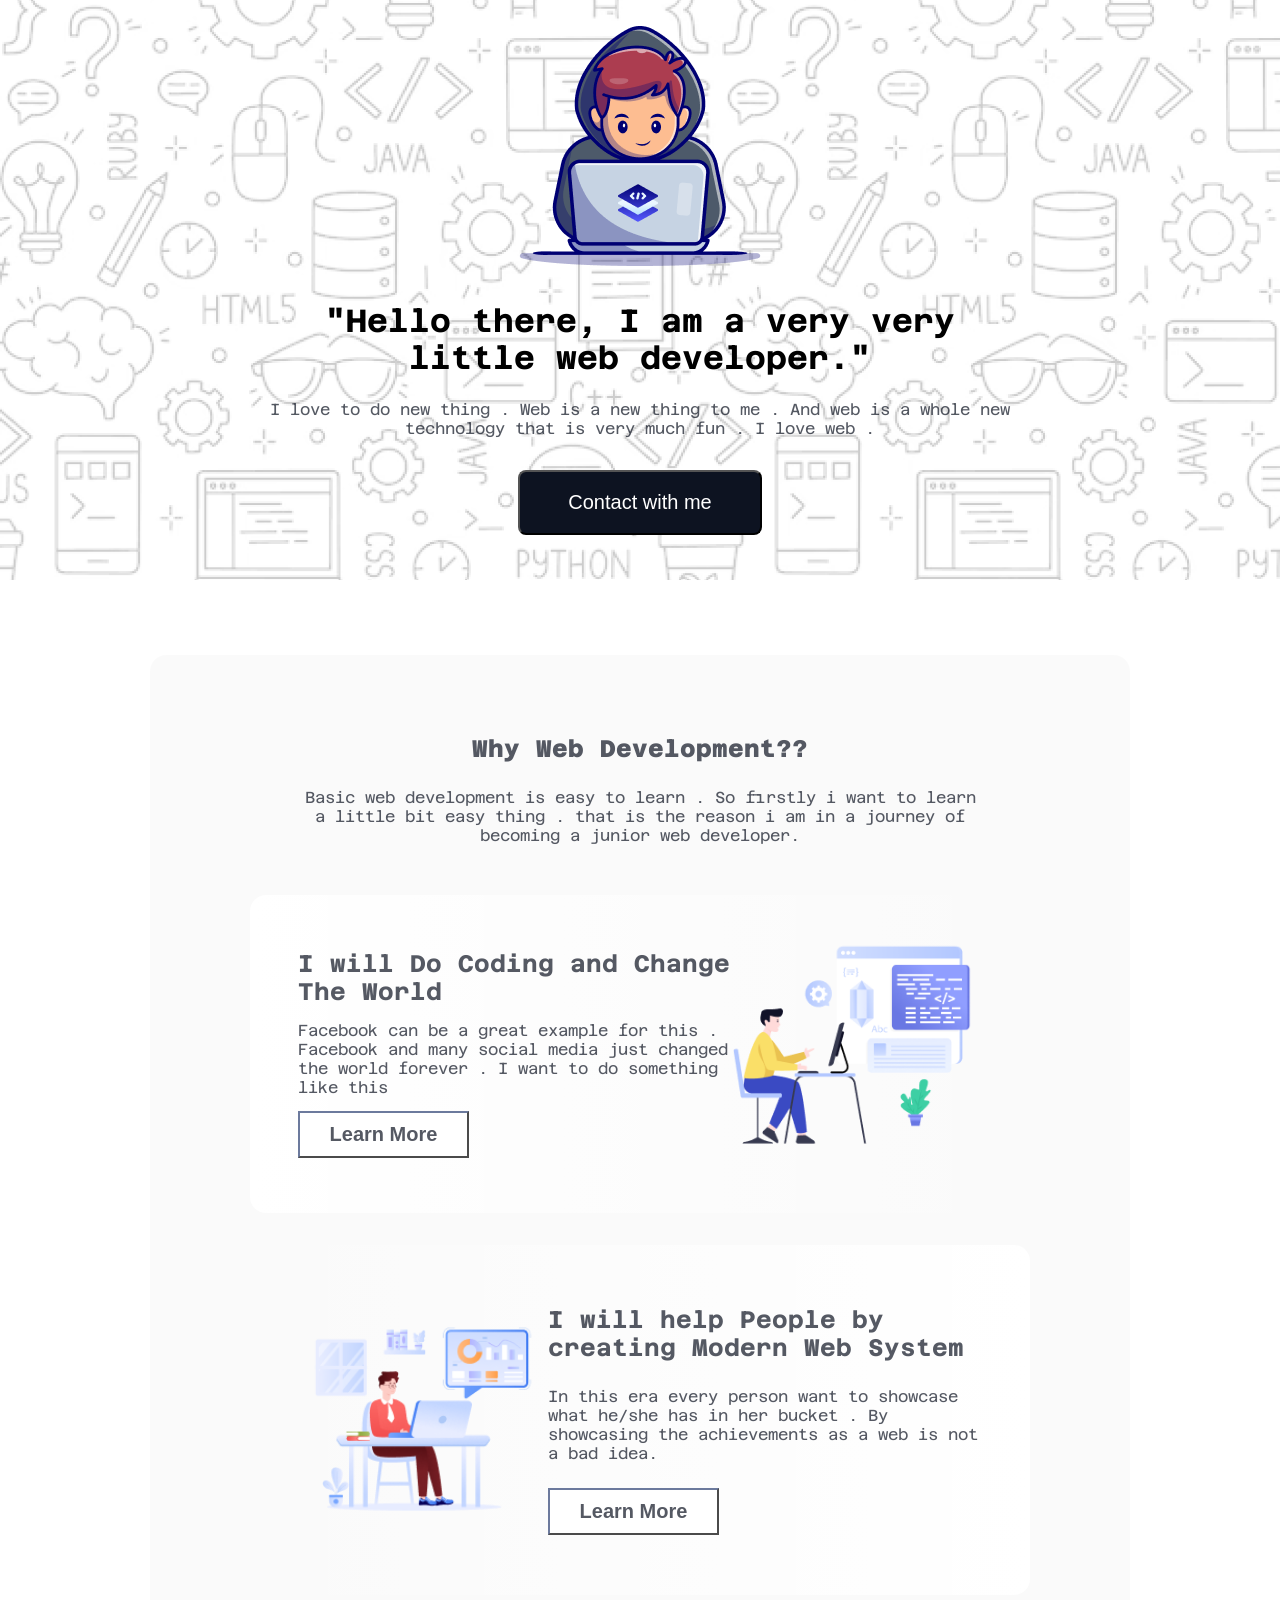
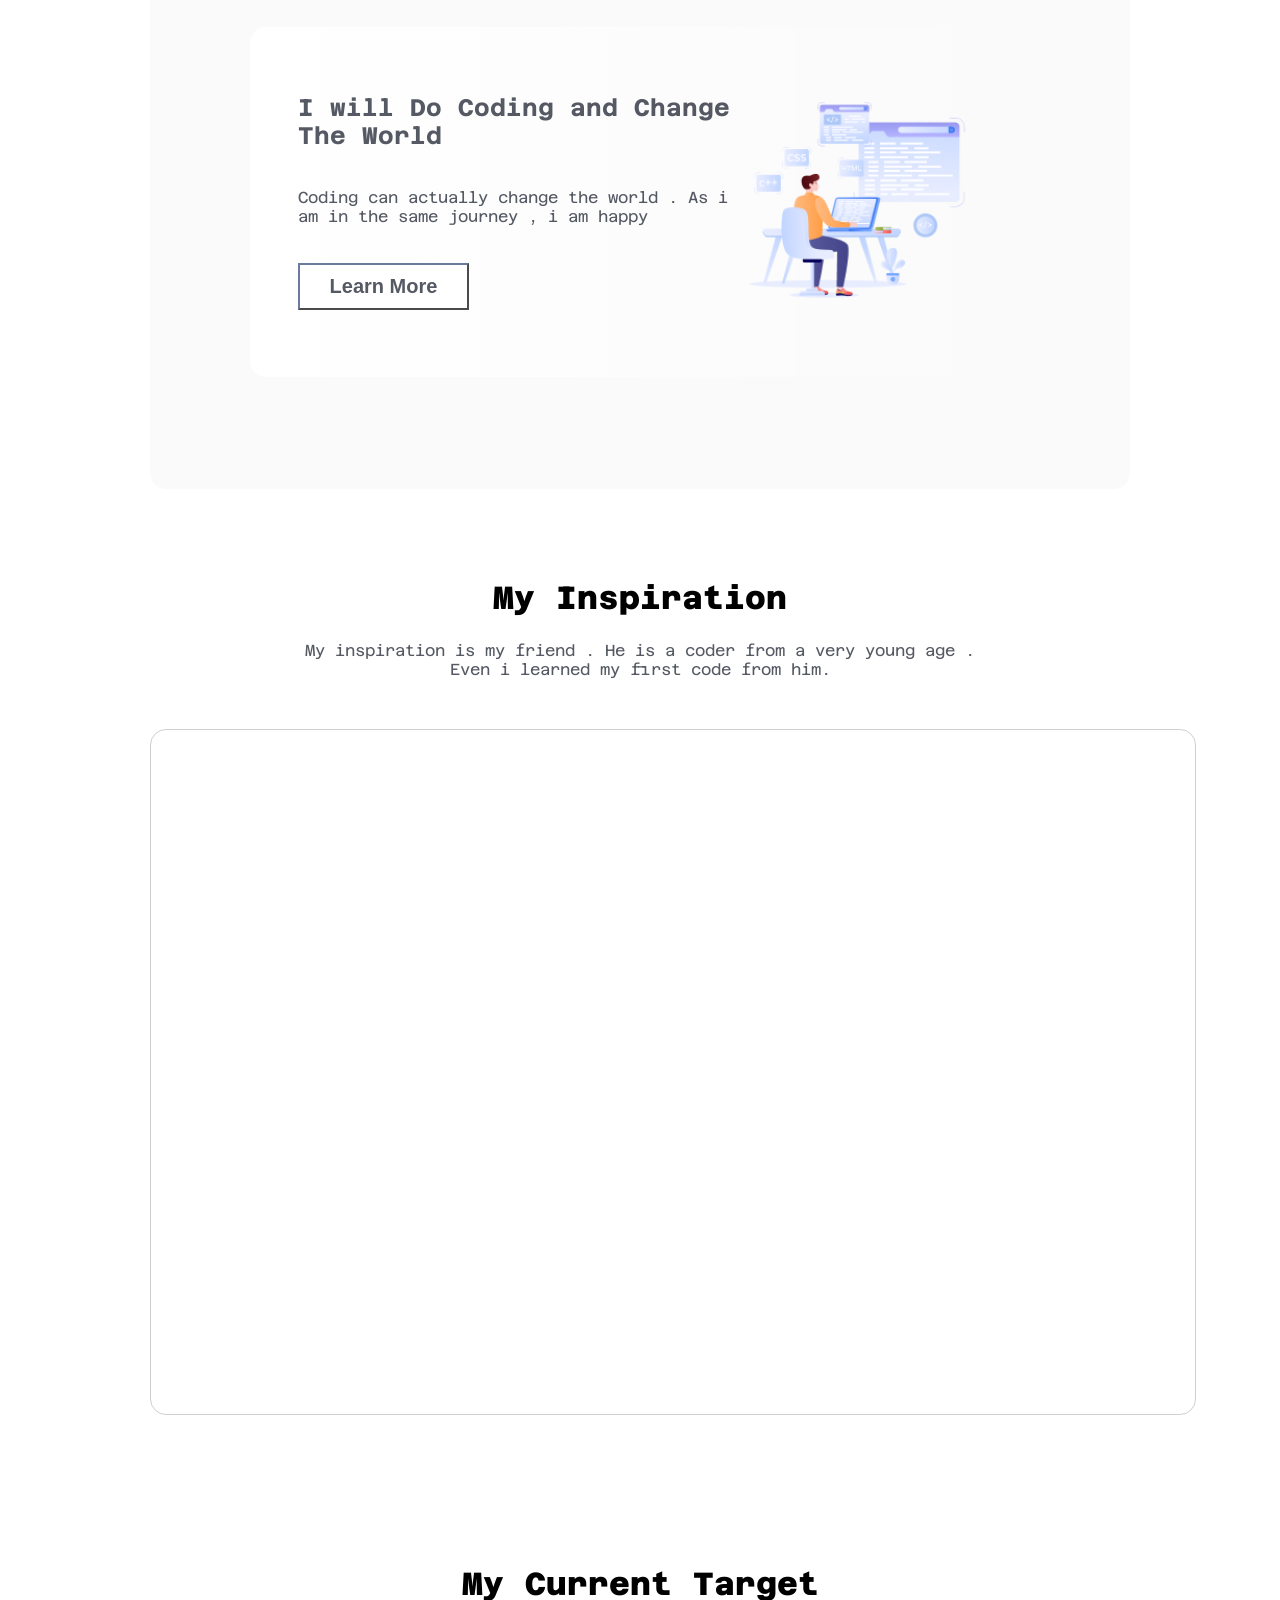
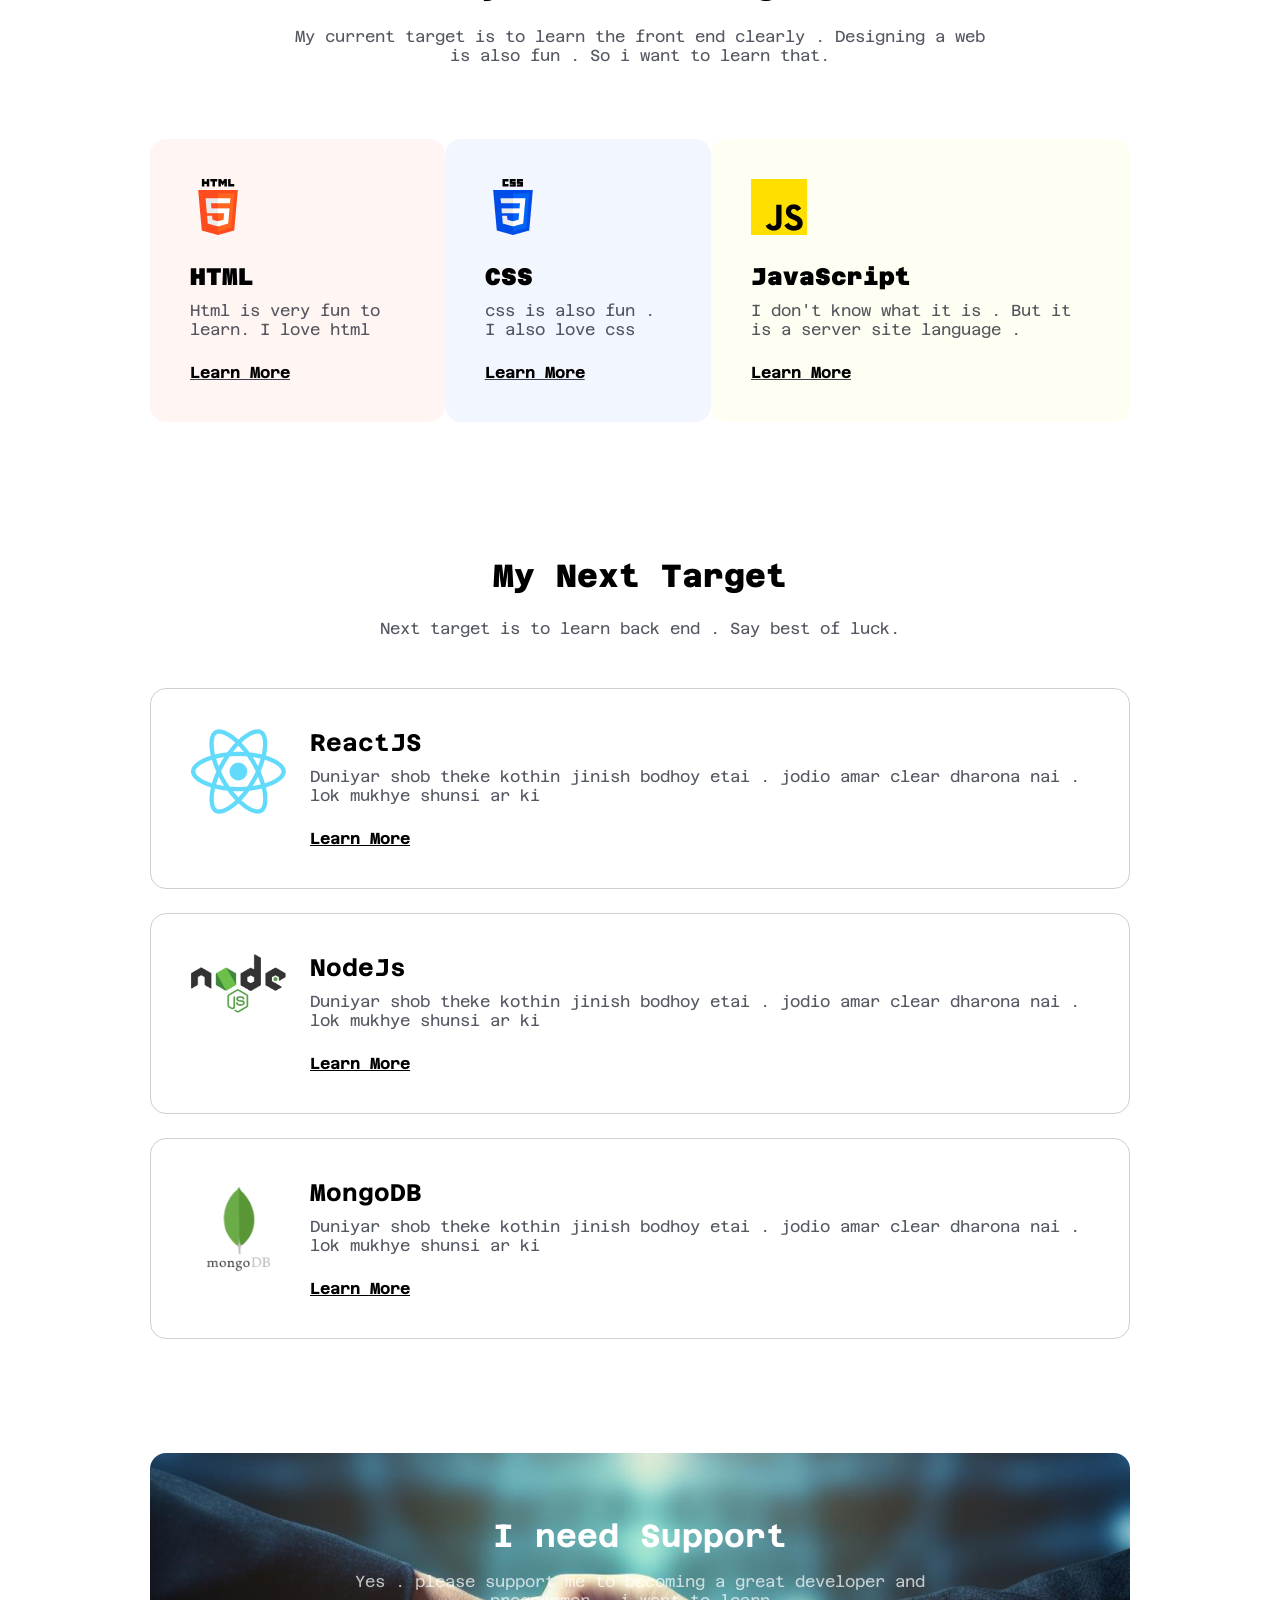
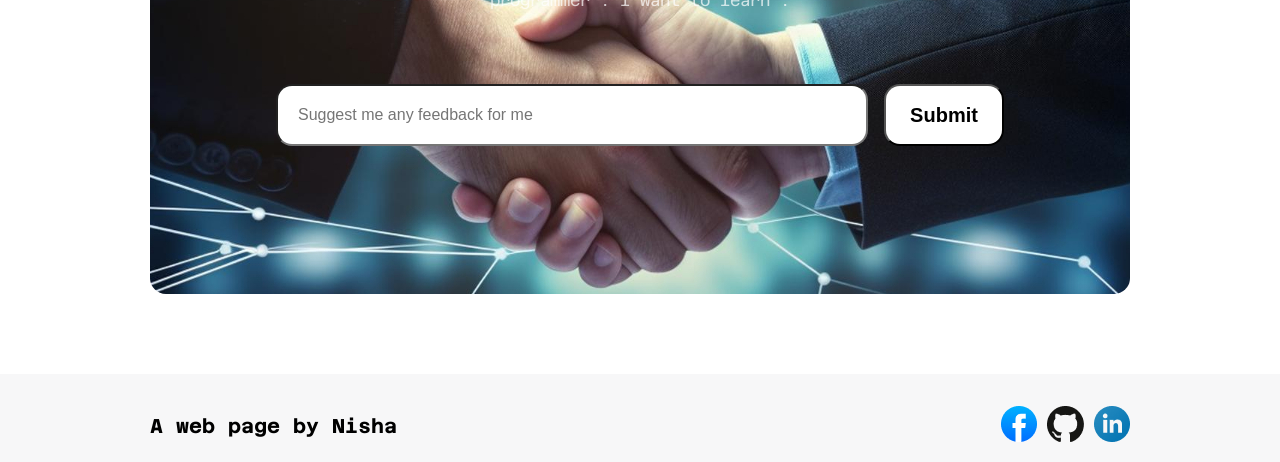
<file: index.html>
<!DOCTYPE html>
<html lang="en">
<head>
    <meta charset="UTF-8">
    <meta name="viewport" content="width=device-width, initial-scale=1.0">
    <title>Assignment-1</title>
    <link rel="stylesheet" href="styles/style.css">
</head>
<body >
    <header>
        <div class="intro">
            <img class="first-img" src="assets/Group.png" alt="Picture Not Found">
            
            <h1 class="header1">"Hello there, I am a very very little web developer."</h1>
            <p class="p-text">I love to do new thing . Web is a new thing to me . And web is a whole new technology that is very much fun . I love web .</p>
            <button class="p1-btn">Contact with me</button>
            
        </div>
    </header>
    <main>
        <div class="main-div">
            <div class="div-head ">
                <h2 class="header2">Why Web Development??</h2>
                <p>Basic web development is easy to learn . So firstly i want to learn a little bit easy thing . that is the reason i am in a journey of becoming a junior web developer.</p>
            </div>
            <div class="div-same gradiant-right">
                <div class="content">
                    <h2>I will Do Coding and Change The World</h2>
                    <p>Facebook can be a great example for this . Facebook and many social media just changed the world forever . I want to do something like this</p>
                    <button class="btn">Learn More</button>
                </div>
                <div><img src="assets/Layer_1.png" alt="image not found"></div>
            </div>
            <div class="div-same gradiant-left">
                <div><img src="assets/Group 3.png" alt=""></div>
                <div class="content">
                    <h2>I will help People by creating Modern Web System</h2>
                    <p>In this era every person want to showcase what he/she has in her bucket . By showcasing the achievements as a web is not a bad idea.</p>
                    <button class="btn">Learn More</button>
                </div>
            </div>
            <div class="div-same gradiant-right">
                <div class="content">
                    <h2>I will Do Coding and Change The World</h2>
                    <p>Coding can actually change the world . As i am in the same journey , i am happy</p>
                    <button class="btn">Learn More</button>
                </div>
                <div><img src="assets/Group 4.png" alt="image not found"></div>
            </div>
        </div>
        <div class="sub-div">
            <div class="sub-div-01">
                <h2>My Inspiration</h2>
                <p>My inspiration is my friend . He is a coder from a very young age . Even i learned my first code from him.</p>
            </div>
            <div class="sub-div-02">
                <iframe class="video" width="100%" height="616" src="https://www.youtube.com/embed/Tqa7puMjnq0?si=zRIRXy6CyKhiRNV0" title="YouTube video player" frameborder="0" allow="accelerometer; autoplay; clipboard-write; encrypted-media; gyroscope; picture-in-picture; web-share" referrerpolicy="strict-origin-when-cross-origin" allowfullscreen></iframe>
            </div>
        </div>
        <div class="sub-div-2">
            <div class="sub-div-01">
                <h2>My Current Target</h2>
                <p>My current target is to learn the front end clearly . Designing a web is also fun . So i want to learn that.</p>
            </div>
            <div class="language">
                <div class="c1">
                    <img src="assets/html.png" alt="image not Found">
                    <h3>HTML</h3>
                    <p>Html is very fun to learn. I love html</p>
                    <a href="">Learn More</a>
                </div>
                <div class="c2">
                    <img src="assets/css.png" alt="image not found">
                    <h3>CSS</h3>
                    <p>css is also fun . I also love css</p>
                    <a href="">Learn More</a>
                </div>
                <div class="c3">
                    <img src="assets/js.png" alt="image not found">
                    <h3>JavaScript</h3>
                    <p>I don't know what it is . But it is a server site language .</p>
                    <a href="">Learn More</a>
                </div>

            </div>

            <div class="sub-div-01">
                <h2>My Next Target</h2>
                <p>Next target is to learn back end . Say best of luck.</p>
            </div>
            <div class="next-language">
                <div class="text-c">
                    <div><img src="assets/react.png" alt="image not found"></div>
                    <div>
                        <h3>ReactJS</h3>
                        <p>Duniyar shob theke kothin jinish bodhoy etai . jodio amar clear dharona nai . lok mukhye shunsi ar ki</p>
                        <a href="">Learn More</a>
                    </div>
                </div>
                <div class="text-c">
                    <div><img src="assets/nodejs.png" alt="image not found"></div>
                    <div>
                        <h3>NodeJs</h3>
                        <p>Duniyar shob theke kothin jinish bodhoy etai . jodio amar clear dharona nai . lok mukhye shunsi ar ki</p>
                        <a href="learn.com">Learn More</a>
                    </div>
                </div>
                <div class="text-c">
                    <div><img src="assets/mongodb.png" alt="image not found"></div>
                    <div>
                        <h3>MongoDB</h3>
                        <p>Duniyar shob theke kothin jinish bodhoy etai . jodio amar clear dharona nai . lok mukhye shunsi ar ki</p>
                        <a href="learn.com">Learn More</a>
                    </div>
                </div>
            </div>
        </div>
    </main>
    <footer>
        <div class="last-div">
            <div class="sub-div-01">
                <h1 class="text-color">I need Support</h1>
                <p class="text-color2">Yes . please support me to becoming a great developer and programmer . i want to learn .</p>
            </div>
            <div class="box-101">
                <input type="text" id="bongchong" placeholder="Suggest me any feedback for me">
                <input id="bongchong2" type="submit" value="Submit">
            </div>
        </div>
        <div class="media">
            <p>A web page by Nisha</p>
            <ul>
                <li><a href="https://www.facebook.com/" target="_blank"><img src="assets/facebook.png" alt="image not found"></a></li>
                <li><a href="https://www.facebook.com/" target="_blank"><img src="assets/github.png" alt="image not found"></a></li>
                <li><a href="https://www.facebook.com/" target="_blank"><img src="assets/linkedin-icon 1.png" alt="image not found"></a></li>
            </ul>
        </div>
    </footer>
</body>
</html>
</file>
<file: styles/style.css>
/* font */

@import url('https://fonts.googleapis.com/css2?family=Azeret+Mono:ital,wght@0,100..900;1,100..900&display=swap');


.azeret-mono-font {
  font-family: "Azeret Mono", monospace;
  font-optical-sizing: auto;
  font-style: normal;
}

body{
    font-family: "Azeret Mono", monospace;
}

*{
    margin: 0;
    /* padding: 0; */
}

header{
    background-image: url(../assets/Hero-bg.png);
}

.intro {
    width: 60%;
    margin: auto;
    text-align: center;
    padding-bottom: 45px;
}

.first-img{
    margin-top: 26px;
    margin-bottom: 32px;
}
.p-text{
    margin-top: 24px;
    margin-bottom: 32px;
    color: #0D1321;
    opacity: 0.7;
}

.header1{
    font-weight:bolder ;
    
}
.header2{
    font-weight:800;
    margin-bottom: 25px;
}
.p1-btn{
    background-color: #0D1321;
    color: #FFFFFF;
    border-radius: 8px;
    width: 244px;
    height: 65px;
    font-size: 20px;
    cursor: pointer;
}

/* Main page */
.main-div{
    text-align: center;
    background-color: rgba(13, 19, 33, 0.02);
    
    /* background-color: rgba(13, 19, 33, 0.02); */
    border-radius: 16px;
    padding: 80px  100px;
}

main{
    margin: 75px 150px 90px;
    /* background-color: rgba(13, 19, 33, 0.02);
    border-radius: 16px;
    padding: 80px  100px; */
}

main > div  p{
    font-size: 16px;
    color: rgba(13, 19, 33, 0.7);
}

.div-head{
    margin-bottom: 50px;
    margin-right: 50px;
    margin-left: 50px;
}

.div-same{
    display: flex;
    /* background-color:white; */
    margin-bottom: 32px;
    border-radius: 16px;
    padding: 48px;
    justify-content: space-around;
    /* justify-content:space-evenly; */
    /* align-items:center; */
   
}
.gradiant-right{
    background: linear-gradient(to right, rgba(255, 255, 255, 1), rgba(255, 255, 255, 0));
}
.gradiant-left{
    background: linear-gradient(to right, rgba(255, 255, 255, 0), rgba(255, 255, 255, 1));
}


.div-same > div{
    /* display: flex; */
    /* flex-direction: column; */
    /* justify-content:space-evenly; */
    text-align: left;
    
}

.div-same  img{
    width: 250px;
}
.content{
    display: flex;
    flex-direction:column;
    justify-content: space-around;
    max-width: 477px;
}
.btn{
    max-width: 171px;
    height: 47px;
    background-color: #FFFFFF;
    color: rgba(13, 19, 33, 0.7);
    border-color: rgba(13, 19, 33, 0.7);
    font-weight:600;
    font-size: 20px;
    cursor: pointer;
    
}

main > div > div h2{
    color: rgba(13, 19, 33, 0.7);
}

/* Main page 2nd part */

.sub-div{
    /* margin: 90px; */
    /* text-align: center; */
    margin-top: 90px;
    margin-bottom: 150px;
}
.sub-div-01{
    
    display: flex;
    flex-direction: column;
    justify-content: center;
    align-items: center;
    text-align: center;
    margin-bottom: 50px;
    padding: 0 144px 0 144px;
}

.sub-div-01 h2{
    margin-bottom: 25px;
    color: black;
    font-size: 32px;
    font-weight: 800;
    
}

.sub-div-02{
    padding: 32px;
    width: 100%;
    border: 1px solid  rgba(13, 19, 33, 0.2);
    border-radius: 16px;
}

.video{
    border-radius: 16px;
}

/* languages */

.language{
    display: flex;
    justify-content:space-around;
    margin-bottom: 111px;
}

.language > div{
    /* display: flex;
    flex-direction: column; */
    
    margin: 24px 0px 24px 0px;
    padding: 40px 40px 40px 40px;
    
    border-radius: 16px;
    max-width: 364px;
    max-height: 300px;
    
}


.language > div img{
    max-width: 70px;
    margin-bottom: 24px;
}

.language > div h3{
    margin-bottom: 10px;
    font-size: 24px;
    font-weight: 900;
}
.language > div p{
    margin-bottom: 24px;
    
}
.language > div a{
    color: black;
    text-decoration: underline rgba(13, 19, 33, 0.8);
    font-weight: bold;
}

/* box color */
.c1{
    background-color: rgba(255, 76, 30, 0.05);
}
.c2{
    background-color: rgba(0, 76, 232, 0.05);
}
.c3{
    background-color: rgba(255, 223, 0, 0.05);
}

/* next target */

.next-language{
    display: flex;
    flex-direction: column;
    text-align: left;
}
.text-c{
    padding: 40px 40px 40px 40px;
    display: flex;
    justify-content:space-between;
    border: 1px solid  rgba(13, 19, 33, 0.2);
    margin-bottom: 24px;
    border-radius: 16px;
}

.next-language img{
    max-width: 95px;
    margin-right: 24px;
}

.next-language h3{
    margin-bottom: 10px;
    font-weight: bolder;
    font-size: 24px;
}
.next-language p{
    margin-bottom: 24px;
}

.next-language a{
    color: black;
    font-weight: bold;
}

/* footer */

/* footer{
    margin: 75px 150px 90px;
} */

.last-div{
    margin: 75px 150px 90px;
    background-image: url(../assets/handshake.jpg);
    height: 313px;
    border-radius: 16px;
    padding: 64px 48px 64px 48px;
    background-position: center;
    margin-bottom: 80px;
}

.text-color{
    color: white;
}
.text-color2{
    color:  rgba(255, 255, 255, 0.7);
    margin-top: 18px;
    margin-bottom: 24px;
}
.box-101{
    display: flex;
    justify-content:center;
    
}
#bongchong{
    width: 548px;
    margin-right: 16px;
    border-radius: 16px;
    text-align:left;
    padding: 20px;
    font-size: 16px;

}

#bongchong2{
    width: 120px;
    border-radius: 16px;
    background-color: #FFFFFF;
    font-weight:bold;
    font-size: 20px;
    cursor: pointer;
}

/* ending nav */

.media{
    padding: 32px 150px 16px 150px;
    display: flex;
    justify-content: space-between;
    align-items: center;
    background-color: rgba(13, 19, 33, 0.03);
}
.media li{
    list-style-type: none;
    display: inline;
}
.media p{
    font-weight: bold;
    font-size: 20px;
}
</file>
